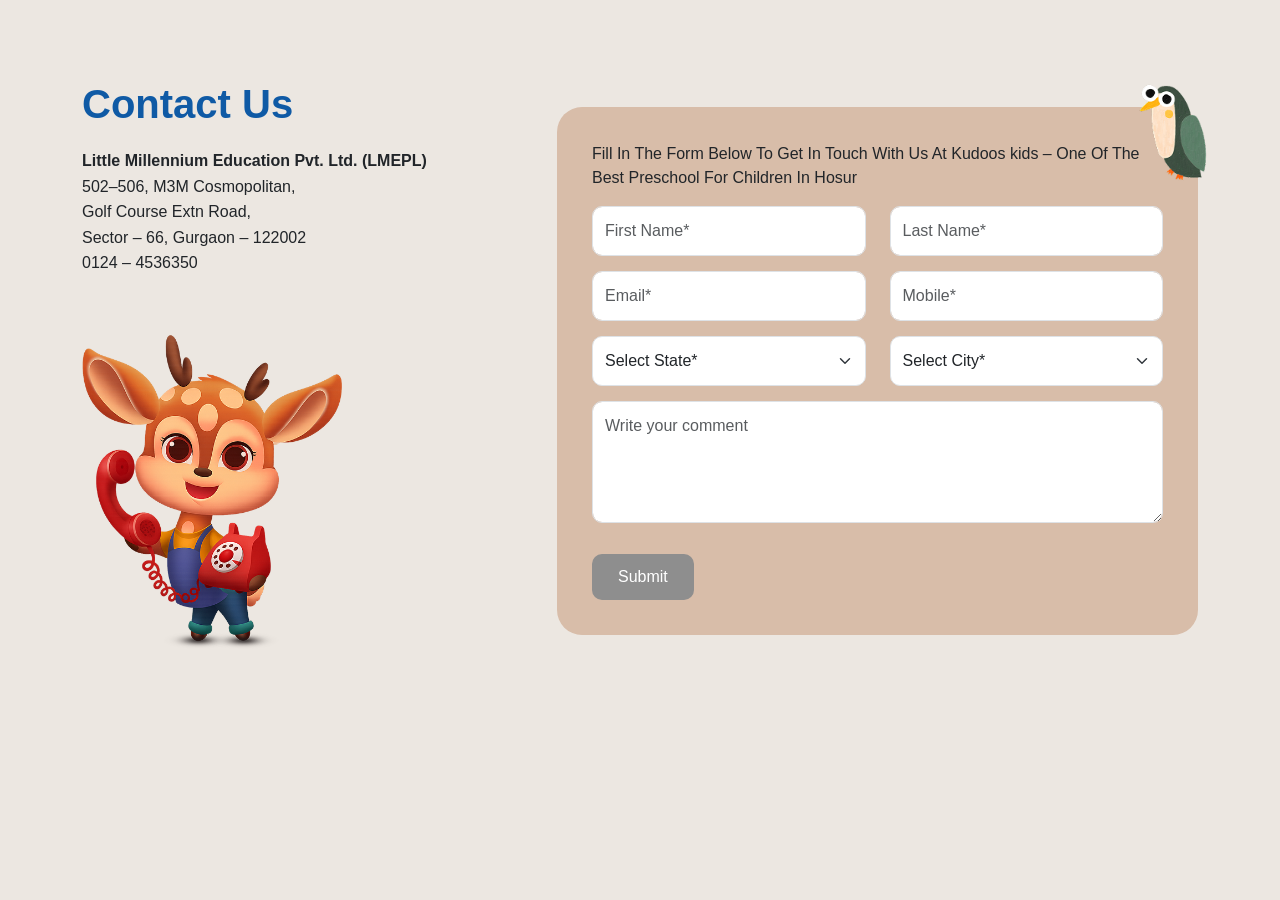
<file: temp.html>
<!DOCTYPE html>
<html lang="en">
<head>
<meta charset="UTF-8">
<meta name="viewport" content="width=device-width, initial-scale=1.0">
<title>Contact Us</title>

<link href="https://cdn.jsdelivr.net/npm/bootstrap@5.3.2/dist/css/bootstrap.min.css" rel="stylesheet">

<style>
body{
    background:#ece7e1;
    font-family:'Poppins',sans-serif;
}

/* Section */
.contact-section{
    padding:80px 0;
    position:relative;
    overflow:hidden;
}

/* Heading */
.contact-title{
    font-size:40px;
    font-weight:700;
    color:#0f5aa5;
}

.contact-text{
    margin-top:20px;
    line-height:1.6;
}

/* Deer image */
.contact-deer{
    max-width:260px;
    margin-top:40px;
}

/* Form Card */
.contact-card{
    background:#d8bda9;
    border-radius:25px;
    padding:35px;
    position:relative;
}

/* Bird decoration */
.contact-bird{
    position:absolute;
    top:-25px;
    right:-10px;
    width:70px;
}

/* Form controls */
.contact-card .form-control,
.contact-card .form-select{
    border-radius:10px;
    padding:12px;
    margin-bottom:15px;
}

/* Buttons */
.btn-send{
    background:#f07f4f;
    color:white;
    border-radius:8px;
    padding:6px 14px;
    margin-right:8px;
}
.btn-verify{
    background:#bcbcbc;
    color:white;
    border-radius:8px;
    padding:6px 14px;
}

.btn-submit{
    background:#8e8e8e;
    color:white;
    border-radius:10px;
    padding:10px 25px;
}

/* Responsive */
@media(max-width:992px){
    .contact-section{text-align:center;}
    .contact-deer{ margin:30px auto; }
}

@media(max-width:576px){
    .contact-title{ font-size:30px; }
}
</style>
</head>

<body>

<section class="contact-section" style="background:#ece7e1;">
<div class="container">
    <div class="row align-items-center">

        <!-- LEFT SIDE -->
        <div class="col-lg-5">
            <h2 class="contact-title">Contact Us</h2>

            <p class="contact-text">
                <strong>Little Millennium Education Pvt. Ltd. (LMEPL)</strong><br>
                502–506, M3M Cosmopolitan,<br>
                Golf Course Extn Road,<br>
                Sector – 66, Gurgaon – 122002<br>
                0124 – 4536350
            </p>

            <img src="images/bunny.png" class="contact-deer">
        </div>

        <!-- RIGHT FORM -->
        <div class="col-lg-7">
            <div class="contact-card">
                <img src="images/crow.png" class="contact-bird">

                <p class="mb-3">
                    Fill In The Form Below To Get In Touch With Us At Kudoos kids – One Of The Best Preschool For Children In Hosur
                </p>

                <div class="row">
                    <div class="col-md-6">
                        <input type="text" class="form-control" placeholder="First Name*">
                    </div>
                    <div class="col-md-6">
                        <input type="text" class="form-control" placeholder="Last Name*">
                    </div>
                </div>

                <div class="row">
                    <div class="col-md-6">
                        <input type="email" class="form-control" placeholder="Email*">
                    </div>
                    <div class="col-md-6">
                        <input type="text" class="form-control" placeholder="Mobile*">

                    </div>
                </div>

                <div class="row">
                    <div class="col-md-6">
                        <select class="form-select">
                            <option>Select State*</option>
                        </select>
                    </div>
                    <div class="col-md-6">
                        <select class="form-select">
                            <option>Select City*</option>
                        </select>
                    </div>
                </div>

                <textarea class="form-control" rows="4" placeholder="Write your comment"></textarea>

                <button class="btn btn-submit mt-3">Submit</button>
            </div>
        </div>

    </div>
</div>
</section>

</body>
</html>
</file>
